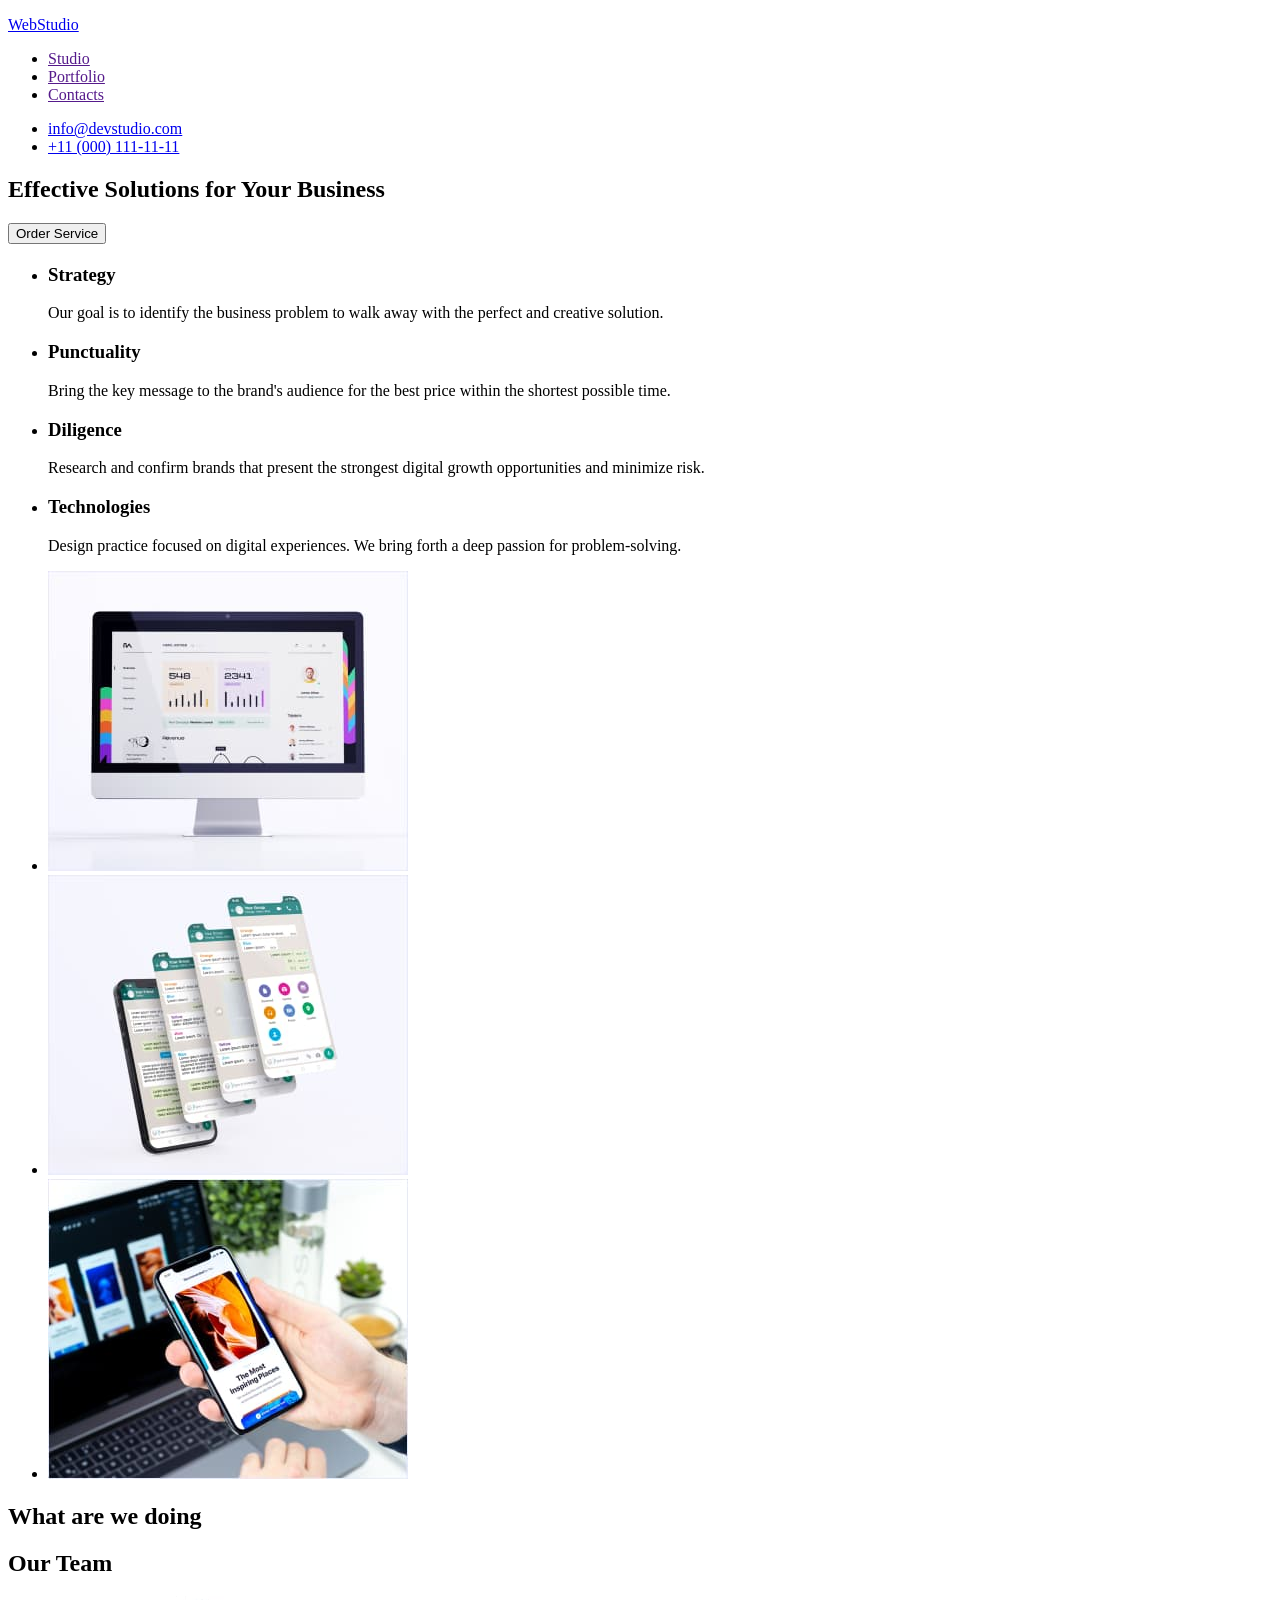
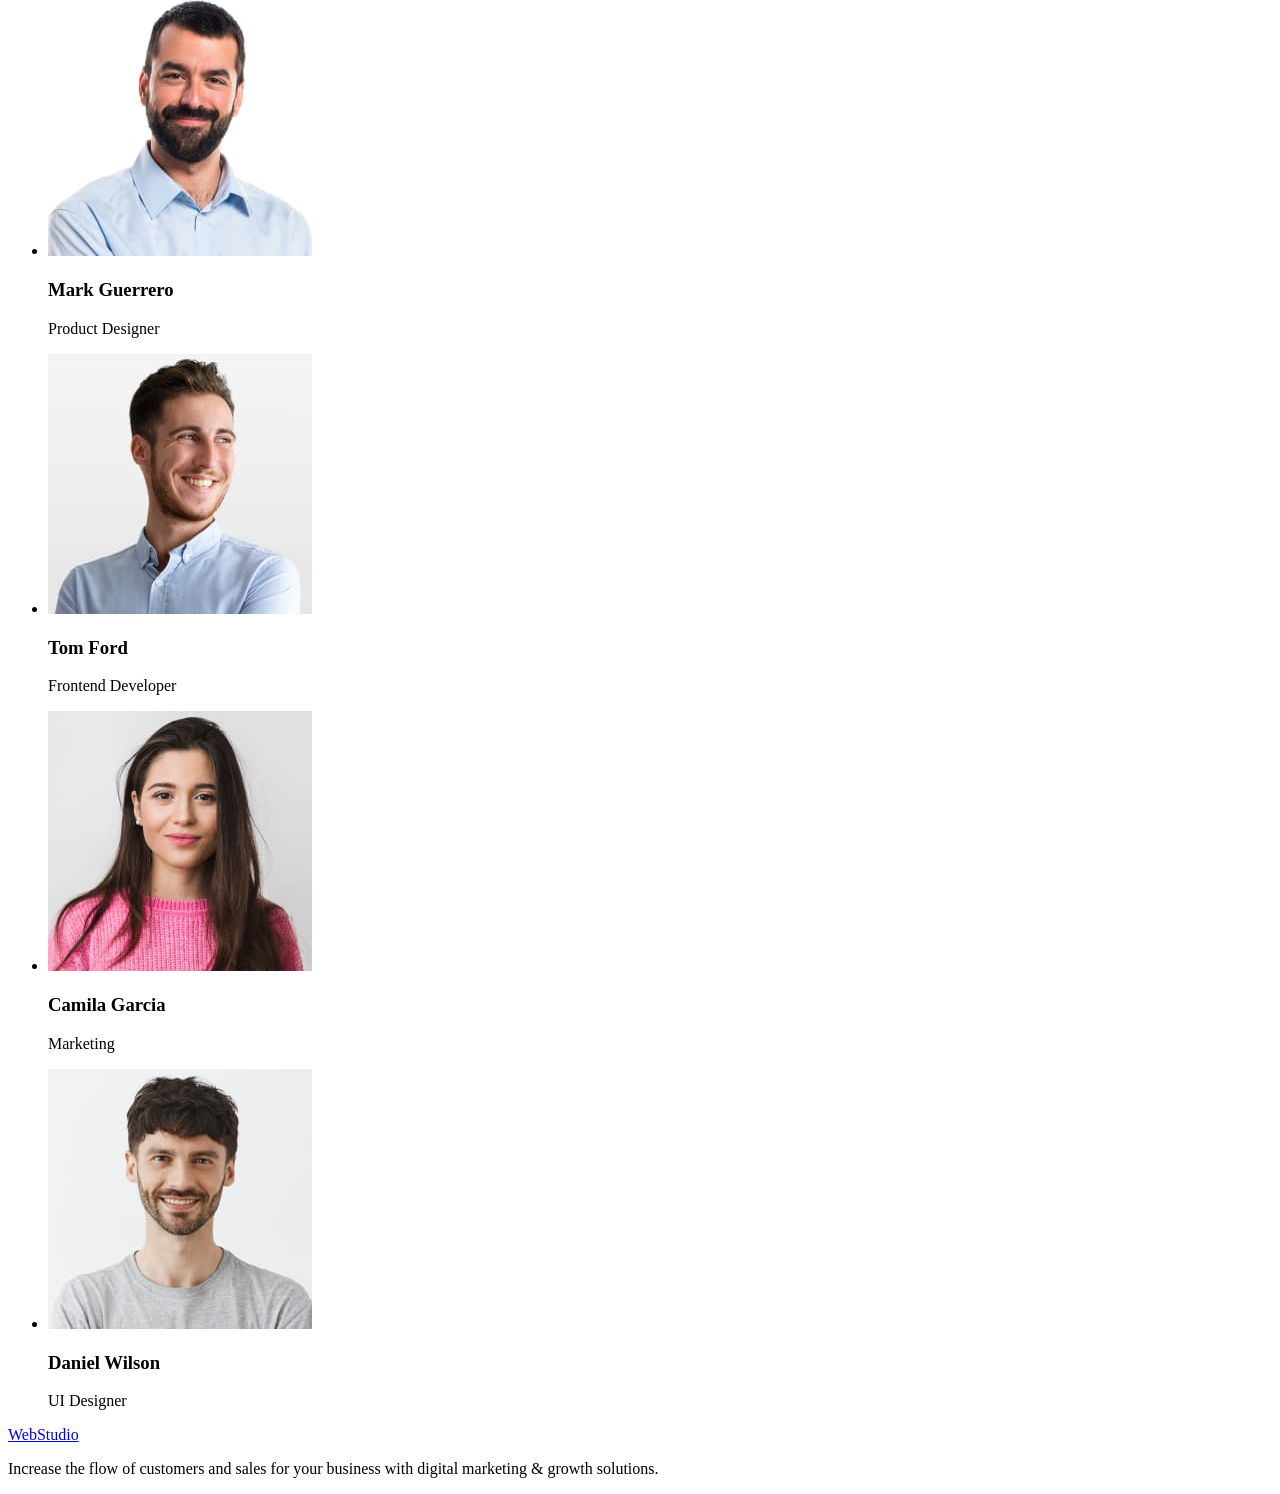
<file: index.html>
<!DOCTYPE html>
<html lang="en">
<head>
    <meta charset="UTF-8">
    <meta http-equiv="X-UA-Compatible" content="IE=edge">
    <meta name="viewport" content="width=device-width, initial-scale=1.0">
    <title>WebStudio</title>
</head>
<body>
    <header>
        <a href="./index.html">
            <p>WebStudio</p>
        </a>
    <nav>
        <ul>
            <li><a href="">Studio</a></li>
            <li><a href="">Portfolio</a></li>
            <li><a href="">Contacts</a></li>
        </ul>
    </nav>

    <ul>
        <li><a href="mailto:info@devstudio.com">info@devstudio.com</a></li>
        <li><a href="tel:+110001111111">+11 (000) 111-11-11</a></li>
    </ul>
    </header>

    <main>
        <section>
            <h1>Effective Solutions for Your Business</h1>
            <button type="button">Order Service</button>
        </section>

        <section>
            <h2></h2>
            <ul>
                <li>
                    <h3>Strategy</h3>
                    <p>Our goal is to identify the business problem to walk away with the perfect and creative solution. </p>
                </li>
                <li>
                    <h3>Punctuality</h3>
                    <p>Bring the key message to the brand's audience for the best price within the shortest possible time.</p>
                </li>
                <li>
                    <h3>Diligence</h3>
                    <p>Research and confirm brands that present the strongest digital growth opportunities and minimize risk.</p>
                </li>
                <li>
                    <h3>Technologies</h3>
                    <p>Design practice focused on digital experiences. We bring forth a deep passion for problem-solving.</p>
                </li>
            </ul>
        </section>

        <section>
            <ul>
            <li><img src="./images/example/pic1.jpg" width="360" height="300" alt="iMac"></li>
            <li><img src="./images/example/pic2.jpg" width="360" height="300" alt="WhatsApp"></li>
            <li><img src="./images/example/pic3.jpg" width="360" height="300" alt="Phone"></li>
            </ul>
        </section>
        <h2>What are we doing</h2>

        <section>
            <h2>Our Team</h2>
          
            <ul>
                <li><img src="./images/workers/worker1.jpg" width="264" height="260" alt="Mark Guerrero">
                <h3>Mark Guerrero</h3>
                <p lang="en">Product Designer</p></li>
               
                <li><img src="./images/workers/worker2.jpg" width="264" height="260" alt="Tom Ford">
                <h3>Tom Ford</h3>
                <p lang="en">Frontend Developer</p></li>
               
                <li><img src="./images/workers/worker3.jpg" width="264" height="260" alt="Camila Garcia">
                <h3>Camila Garcia</h3>
                <p lang="en">Marketing</p></li>
               
                <li><img src="./images/workers/worker4.jpg" width="264" height="260" alt="Daniel Wilson">
                <h3>Daniel Wilson</h3>
                <p lang="en">UI Designer</p></li>
            </ul>
        </section>
    </main>

    <footer>
        <a href="./index.html">
            <p>WebStudio</p>
        </a>
        <p>Increase the flow of customers and sales for your business with digital marketing & growth solutions.</p>
    </footer>
    
</body>
</html>
</file>
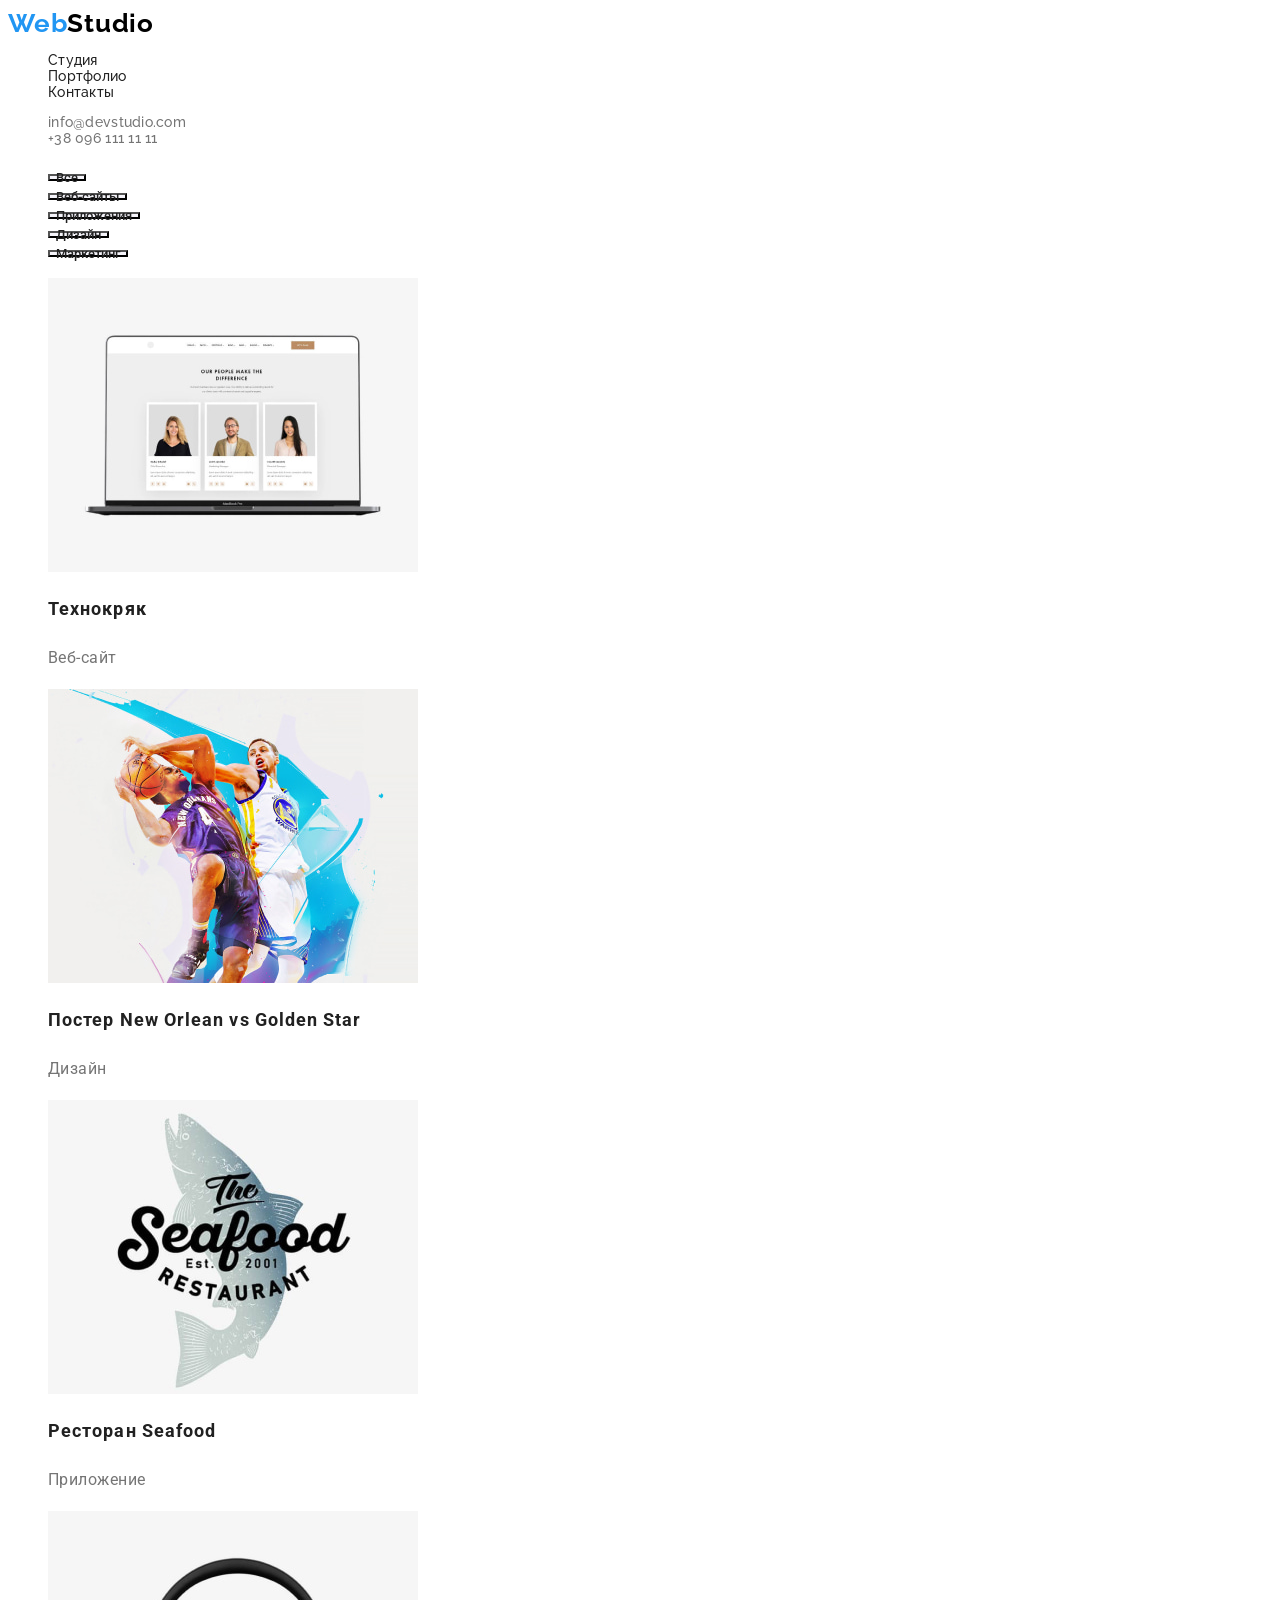
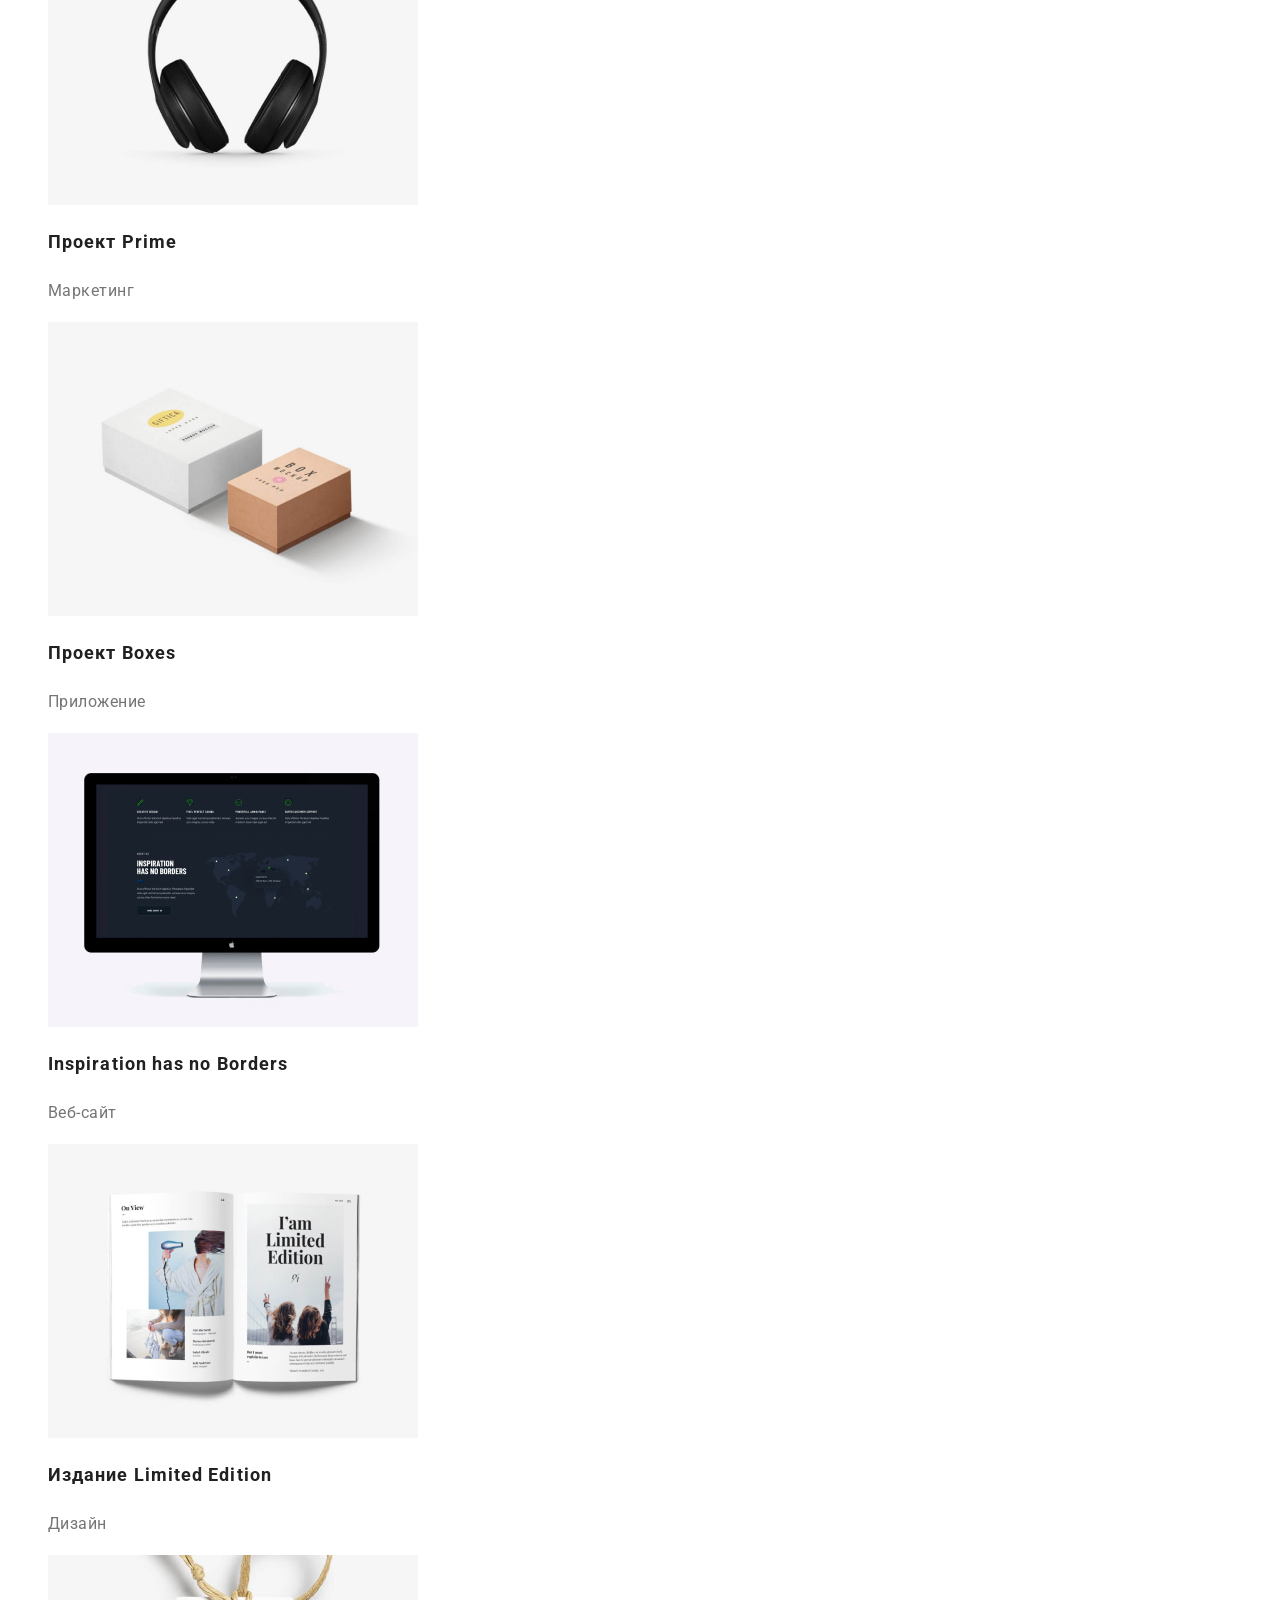
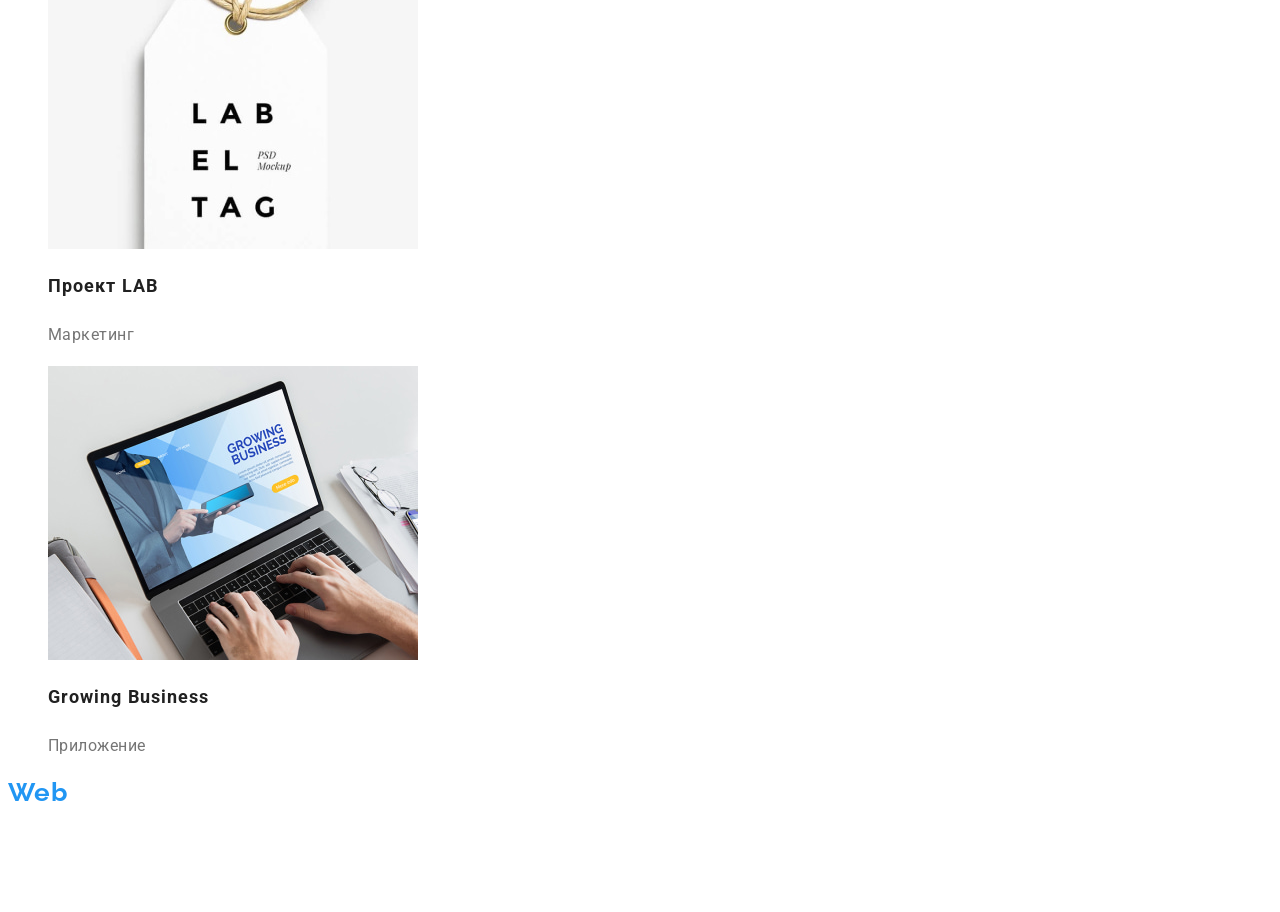
<file: portfolio.html>
<!DOCTYPE html>
<html lang="en">
<head>
    <meta charset="UTF-8">
    <meta http-equiv="X-UA-Compatible" content="IE=edge">
    <meta name="viewport" content="width=device-width, initial-scale=1.0">
    <title>Портфолио</title>
    <link rel="preconnect" href="https://fonts.googleapis.com"> 
    <link rel="preconnect" href="https://fonts.gstatic.com" crossorigin> 
    <link href="https://fonts.googleapis.com/css2?family=Raleway:wght@700&family=Roboto:wght@400;500;700;900&display=swap" rel="stylesheet">
    <link rel="stylesheet" href="./css/styles.css">
</head>
<body>
    
    <header class="header">
        <a href="./index.html" class="logo-top">Web<span class="logo-top-span">Studio</span></a>
    
     <nav>
        <ul class="menu">
            <li><a href="./index.html"><span class="menu-studio-span">Студия</span></a></li>
            <li><a href="./portfolio.html"><span class="menu-portfolio-span">Портфолио</span></a></li>
            <li><a href=""><span class="menu-contact-span">Контакты</span></a></li>
        </ul>            
     </nav>
     <ul class="contact">
         <li><a href="mailto:info@devstudio.com"><span class="contact-mail-span">info@devstudio.com</span></a></li>
         <li><a href="tel:+380961111111"><span class="contact-tel-span">+38 096 111 11 11</span></a></li>
    
    </ul> 
    </header>

     <main>

    <section class="box">
        <h1></h1>
        <ul class="button">
            <li><button type="button" class="portfoliobutton">Все</button></li>
            <li><button type="button" class="portfoliobutton">Веб-сайты</button></li>
            <li><button type="button" class="portfoliobutton">Приложения</button></li>
            <li><button type="button" class="portfoliobutton">Дизайн</button></li>
            <li><button type="button" class="portfoliobutton">Маркетинг</button></li> 
        </ul>

        <ul class="portfoliopic">
            <li><img src="./images/portfolio/portfolio1.jpg" width="370" height="294" alt="portfolio1">
            <h2 class="portfolio-titel">Технокряк</h2>
            <p class="portfolio-text">Веб-сайт</p></li>
            <li><img src="./images/portfolio/portfolio2.jpg" width="370" height="294" alt="portfolio2">
            <h2 class="portfolio-titel">Постер New Orlean vs Golden Star</h2>
            <p class="portfolio-text">Дизайн</p></li>
            <li><img src="./images/portfolio/portfolio3.jpg" width="370" height="294" alt="portfolio3">
            <h2 class="portfolio-titel">Ресторан Seafood</h2>
            <p class="portfolio-text">Приложение</p></li>
            <li><img src="./images/portfolio/portfolio4.jpg" width="370" height="294" alt="portfolio4">
            <h2 class="portfolio-titel">Проект Prime</h2>
            <p class="portfolio-text">Маркетинг</p></li>
            <li><img src="./images/portfolio/portfolio5.jpg" width="370" height="294" alt="portfolio5">
            <h2 class="portfolio-titel">Проект Boxes</h2>
            <p class="portfolio-text">Приложение</p></li>
            <li><img src="./images/portfolio/portfolio6.jpg" width="370" height="294" alt="portfolio6">
            <h2 class="portfolio-titel">Inspiration has no Borders</h2>
            <p class="portfolio-text">Веб-сайт</p></li>
            <li><img src="./images/portfolio/portfolio7.jpg" width="370" height="294" alt="portfolio7">
            <h2 class="portfolio-titel">Издание Limited Edition</h2>
            <p class="portfolio-text">Дизайн</p></li>
            <li><img src="./images/portfolio/portfolio8.jpg" width="370" height="294" alt="portfolio8">
            <h2 class="portfolio-titel">Проект LAB</h2>
            <p class="portfolio-text">Маркетинг</p></li>
            <li><img src="./images/portfolio/portfolio9.jpg" width="370" height="294" alt="portfolio9">
            <h2 class="portfolio-titel">Growing Business</h2>
            <p class="portfolio-text">Приложение</p></li>
        </ul>
    </section>
     </main>
 


     <footer>

        <a href="./index.html" class="logo-button-design">Web<span class="logo-button-design-span">Studio</span></a>
    
        <address>
        <ul class="footer">
            <li><a class="map" href="https://goo.gl/maps/tcBtiuJW4744qce17"> г. Киев, пр-т Леси Украинки, 26</a></li>
            <li><a class="mail" href="mailto:info@example.com">info@example.com</a></li>
            <li><a class="fon" href="tel.:+380991111111">+38 099 111 11 11</a></li>
        </ul>
        </address>  
        
    
    </footer>


</body>
</html>
</file>
<file: css/styles.css>
:root {
  --main-font: "Roboto", sans-serif;
  --secondary-font: Raleway;
  --color-blue: #2196f3;
  --color-black: #212121;
}

body {
  font-family: var(--main-font);
  background-color: #ffffff;
  font-size: 16px;
  line-height: 1.19;
  color: var(--color-black);
}

/* index */

/*header*/
.header {
  font-family: var(--secondary-font);
  font-weight: 700;
  font-size: 26px;
  line-height: 1.19;
  letter-spacing: 0.03em;
}

a:link,
a:visited {
  text-decoration: none;
}

.logo-top {
  color: var(--color-blue);
}

.logo-top-span {
  color: #000000;
}

.menu,
.menu-studio,
.menu-portfolio,
.menu-contact {
  font-weight: 500;
  font-size: 14px;
  line-height: 1.14;
  letter-spacing: 0.02em;
  list-style: none;
}

.menu-studio-span:hover {
  color: var(--color-blue);
}
.menu-studio-span {
  color: var(--color-black);
}

.menu-portfolio-span:hover {
  color: var(--color-blue);
}
.menu-portfolio-span {
  color: var(--color-black);
}

.menu-contact-span:hover {
  color: var(--color-blue);
}
.menu-contact-span {
  color: var(--color-black);
}

.contact {
  font-weight: 500;
  font-size: 14px;
  line-height: 1.14;
  letter-spacing: 0.02em;
  list-style: none;
}

.contact-tel-span {
  white-space: nowrap;
}
.contact-mail-span:hover {
  color: var(--color-blue);
}
.contact-mail-span {
  color: #757575;
}
.contact-tel-span:hover {
  color: var(--color-blue);
}
.contact-tel-span {
  color: #757575;
}
.contact-tel-span:focus-visible {
  background-color: var(--color-blue);
}

/*main*/

.middle-text {
  font-weight: 900;
  font-size: 44px;
  line-height: 1.36;
  text-align: center;
  letter-spacing: 0.06em;
  text-transform: uppercase;
  color: #ffffff;
}

.middle-button {
  font-family: var(--main-font);
  background-color: var(--color-blue);
  color: #ffffff;
  border-radius: 4px;
  border: none;
  outline: none;
  cursor: pointer;
}

.middle-button:hover {
  background-color: #188ce8;
}

.doing {
  list-style: none;
}

.doing-topic {
  font-size: 14px;
  line-height: 1.14;
  font-weight: 700;
  letter-spacing: 0.03em;
  text-transform: uppercase;
  color: var(--color-black);
}

.doing-text {
  font-size: 14px;
  font-weight: 400;
  line-height: 1.71;
  letter-spacing: 0.03em;
  color: #757575;
}

.wearedoing-pic {
  list-style: none;
}

.wearedoing-text {
  font-weight: 700;
  font-size: 36px;
  line-height: 1.17;
  text-align: center;
  letter-spacing: 0.03em;
}

.teamour {
  font-weight: 700;
  font-size: 36px;
  line-height: 1.17;
  text-align: center;
  letter-spacing: 0.03em;
}

.worker {
  list-style: none;
}

.worker-text {
  font-weight: 500;
  text-align: center;
  letter-spacing: 0.03em;
}

.worker-job {
  text-align: center;
  letter-spacing: 0.03em;
  color: #757575;
}

/*footer*/

.footer {
  list-style: none;
}

.logo-button-design {
  font-family: var(--secondary-font);
  font-weight: 700;
  font-size: 26px;
  letter-spacing: 0.03em;
  color: var(--color-blue);
}

.logo-button-design-span {
  font-family: var(--secondary-font);
  font-weight: 700;
  font-size: 26px;
  letter-spacing: 0.03em;
  color: #ffffff;
}

.map {
  font-style: normal;
  font-size: 14px;
  line-height: 1.71;
  letter-spacing: 0.03em;
  color: #ffffff;
}

.mail,
.fon {
  font-style: normal;
  font-size: 14px;
  line-height: 1.71;
  letter-spacing: 0.03em;
  color: rgba(255, 255, 255, 0.6);
}

.fon:hover {
  color: rgba(255, 255, 255, 0.6);
}

/* portfolio */

.button {
  list-style: none;
}

.portfoliobutton {
  font-family: var(--main-font);
  background-color: #f5f4fa;
  color: var(--color-black);
  cursor: pointer;
  font-weight: 500;
  line-height: 1.62px;
  text-align: center;
}

.portfoliobutton:hover {
  background-color: var(--color-blue);
}

.portfoliopic {
  list-style: none;
}

.portfolio-titel {
  font-weight: 700;
  font-size: 18px;
  line-height: 2;
  letter-spacing: 0.06em;
}

.portfolio-text {
  line-height: 1.88;
  letter-spacing: 0.03em;
  color: #757575;
}
</file>
